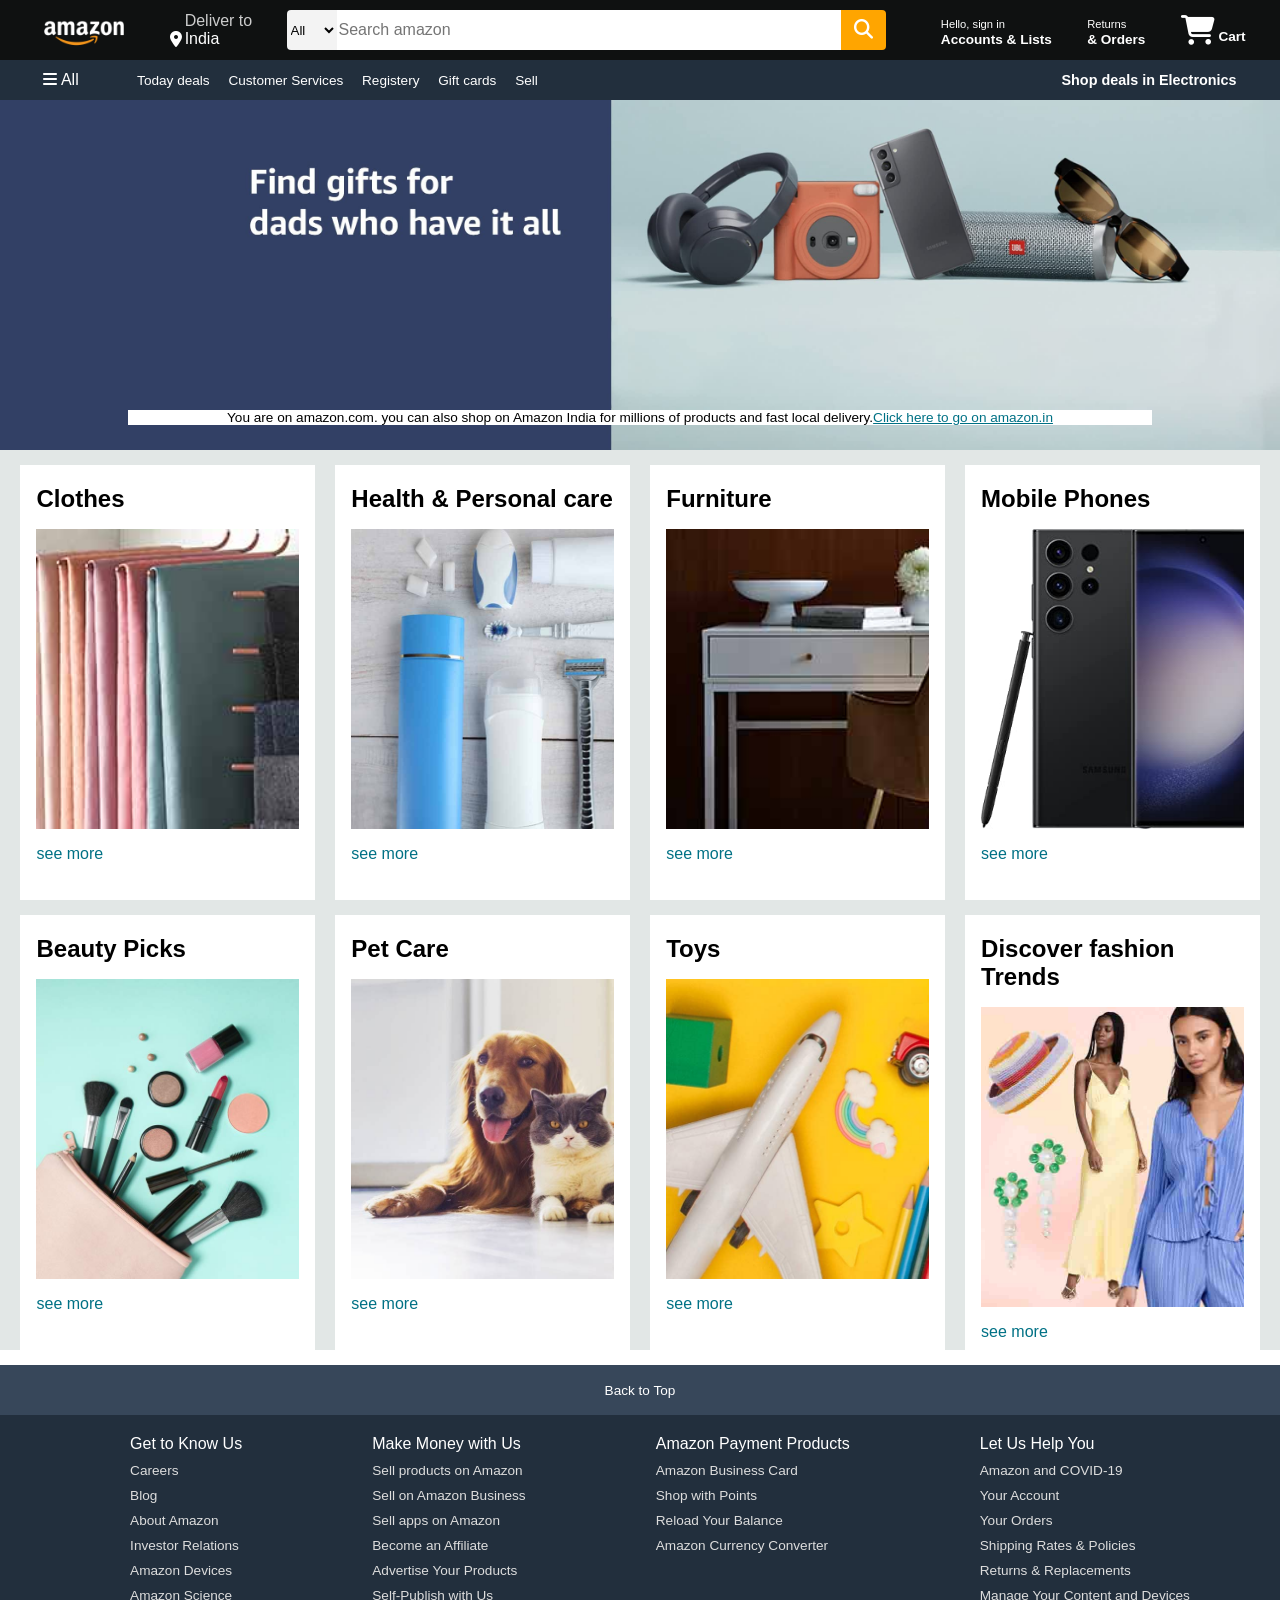
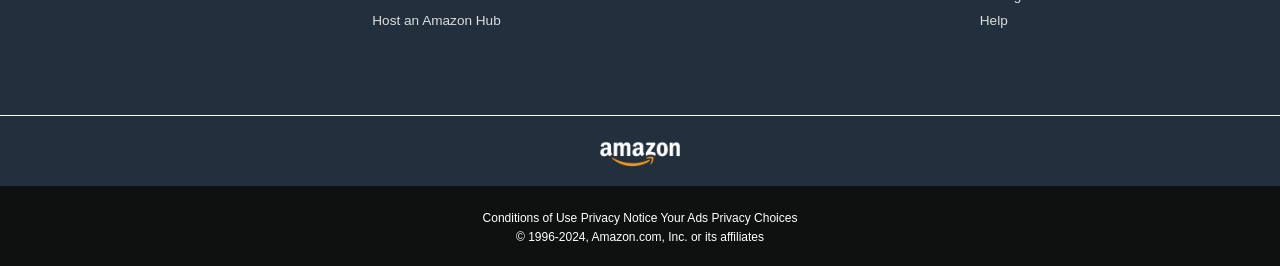
<file: index.html>
<!DOCTYPE html>
<html lang="en">
<head>
    <meta charset="UTF-8">
    <meta name="viewport" content="width=device-width, initial-scale=1.0">
    <title>Amazon</title>
    <link rel="stylesheet" href="https://cdnjs.cloudflare.com/ajax/libs/font-awesome/6.6.0/css/all.min.css"
        integrity="sha512-Kc323vGBEqzTmouAECnVceyQqyqdsSiqLQISBL29aUW4U/M7pSPA/gEUZQqv1cwx4OnYxTxve5UMg5GT6L4JJg=="
        crossorigin="anonymous" referrerpolicy="no-referrer" />
    <link rel="stylesheet" href="style.css">
</head>
<body>
    <header>
        <div class="navbar">
            <div class="nav-logo border">
                <div class="logo"></div>
            </div>

            <div class="nav-address border">
                <p class="add-first">Deliver to</p>
                <div class="add-icon">
                    <i class="fa-solid fa-location-dot"></i>
                    <p class="add-sec">India</p>
                </div>
            </div>

            <div class="nav-search">
                <select class="search-select">
                    <option>All</option>
                </select>
                <input type="text" placeholder="Search amazon" class="input">
                <div class="search-icon">
                    <i class="fa-solid fa-magnifying-glass"></i>
                </div>
            </div>

            <div class="nav-signin border">
                <p><span>Hello, sign in</span></p>
                <p class="nav-second">Accounts & Lists</p>
            </div>

            <div class="return border">
                <p><span>Returns</span></p>
                <p class="nav-second">& Orders</p>
            </div>

            <div class="nav-cart border">
                <i class="fa-solid fa-cart-shopping"></i>
                Cart
            </div>
        </div>  

        <div class="panel">
            <div class="panel-all">
                <i class="fa-solid fa-bars"></i>    
                All
            </div>
            <div class="panel-options">
                <p>Today deals</p>
                <p>Customer Services</p>
                <p>Registery</p>
                <p>Gift cards</p>
                <p>Sell</p>
            </div>
            <div class="shop">
                <p>Shop deals in Electronics</p>
            </div>
        </div>     
        
    </header>   
    
    <div class="hero-section">
        <div class="hero-message">
            <p>You are on amazon.com. you can also shop on Amazon India for millions of products and fast local delivery.<a href="#">Click here to go on amazon.in</a></p>
        </div>
    </div>

    <div class="shop-section">
        <div class="box1 box">
            <div class="box-content">
                <h2>Clothes</h2>
            <div class="boximage" style="background-image: url('box1_image.jpg');"></div>
            <p>see more</p>
        </div>
        </div>
        <div class="box2 box">
                <div class="box-content">
                    <h2>Health & Personal care</h2>
                    <div class="boximage" style="background-image: url('box2_image.jpg');"></div>
                    <p>see more</p>
                </div>
        </div>
        <div class="box3 box">
                <div class="box-content">
                    <h2>Furniture</h2>
                    <div class="boximage" style="background-image: url('box3_image.jpg');"></div>
                    <p>see more</p>
                </div>
            </div>
        <div class="box4 box">
            <div class="box-content">
                <h2>Mobile Phones</h2>
                <div class="boximage" style="background-image: url('box4_image.jpg');"></div>
                <p>see more</p>
            </div>
        </div>
        <div class="box5 box">
            <div class="box-content">
                <h2>Beauty Picks</h2>
                <div class="boximage" style="background-image: url('box5_image.jpg');"></div>
                <p>see more</p>
            </div>
        </div>
        <div class="box6 box">
            <div class="box-content">
                <h2>Pet Care</h2>
                <div class="boximage" style="background-image: url('box6_image.jpg');"></div>
                <p>see more</p>
            </div>
        </div>
        <div class="box7 box">
            <div class="box-content">
                <h2>Toys</h2>
                <div class="boximage" style="background-image: url('box7_image.jpg');"></div>
                <p>see more</p>
            </div>
        </div>
        <div class="box8 box">
            <div class="box-content">
                <h2>Discover fashion Trends</h2>
                <div class="boximage" style="background-image: url('box8_image.jpg');"></div>
                <p>see more</p>
            </div>
        </div>
    </div>

    <footer>
        <div class="foot-panel1">
            Back to Top
        </div>
        <div class="foot-panel2">
            <ul>
                <p>Get to Know Us</p>
                <a>Careers</a>
                <a>Blog</a>
                <a>About Amazon</a>
                <a>Investor Relations</a>
                <a>Amazon Devices</a>
                <a>Amazon Science</a>
            </ul>
            <ul>
                <p>Make Money with Us</p>
                <a>Sell products on Amazon</a>
                <a>Sell on Amazon Business</a>
                <a>Sell apps on Amazon</a>
                <a>Become an Affiliate</a>
                <a>Advertise Your Products</a>
                <a>Self-Publish with Us</a>
                <a>Host an Amazon Hub</a>
            </ul>

            <ul>
                <p>Amazon Payment Products</p>
                <a>Amazon Business Card</a>
                <a>Shop with Points</a>
                <a>Reload Your Balance</a>
                <a>Amazon Currency Converter</a>
            </ul>

            <ul>
                <p>Let Us Help You</p>
                <a>Amazon and COVID-19</a>
                <a>Your Account</a>
                <a>Your Orders</a>
                <a>Shipping Rates & Policies</a>
                <a>Returns & Replacements</a>
                <a>Manage Your Content and Devices</a>
                <a>Help</a>
            </ul>
        </div>

        <div class="foot-panel3">
            <div class="logo"></div>
        </div>
        
        <div class="foot-panel4">
            <div class="pages">
                <a>Conditions of Use</a>
                <a>Privacy Notice</a>
                <a>Your Ads Privacy Choices</a>
            </div>
            <div class="copyright">
                © 1996-2024, Amazon.com, Inc. or its affiliates
            </div>
        </div>
    </footer>
</body>
</html>
</file>
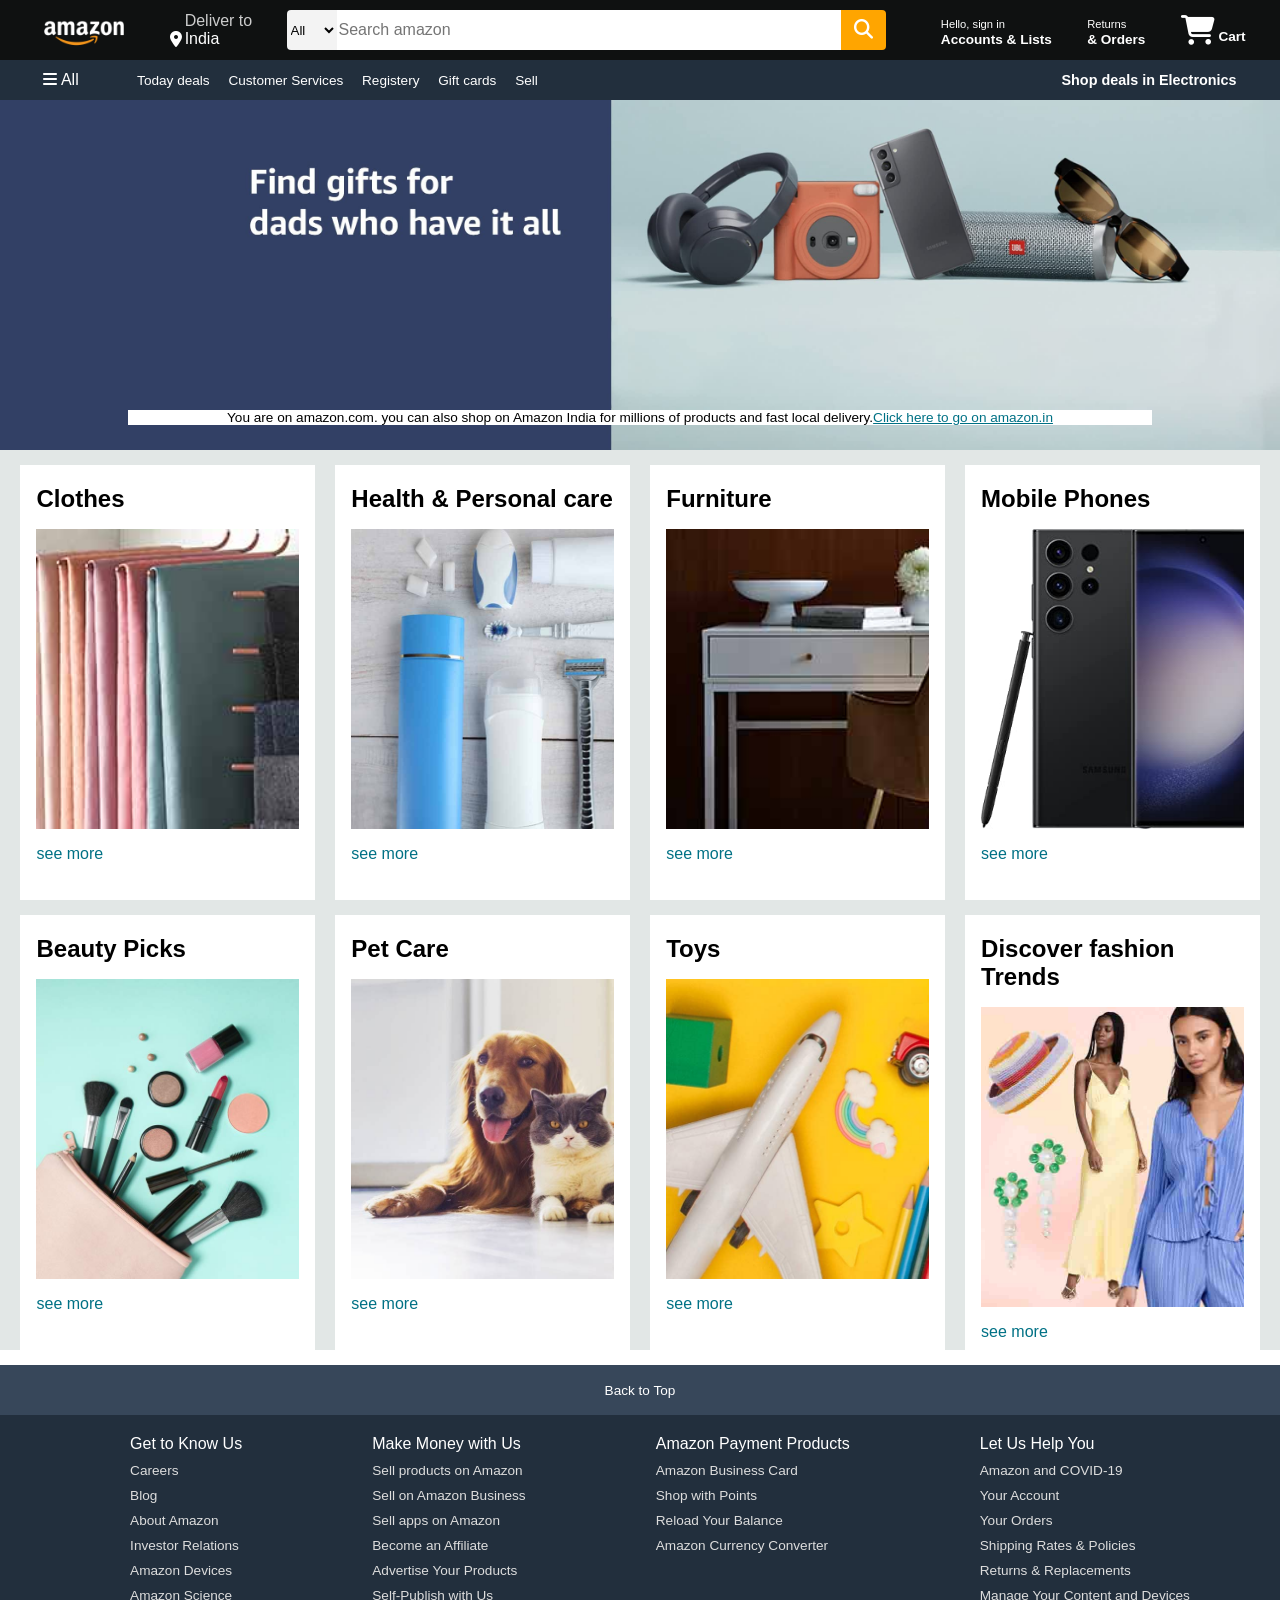
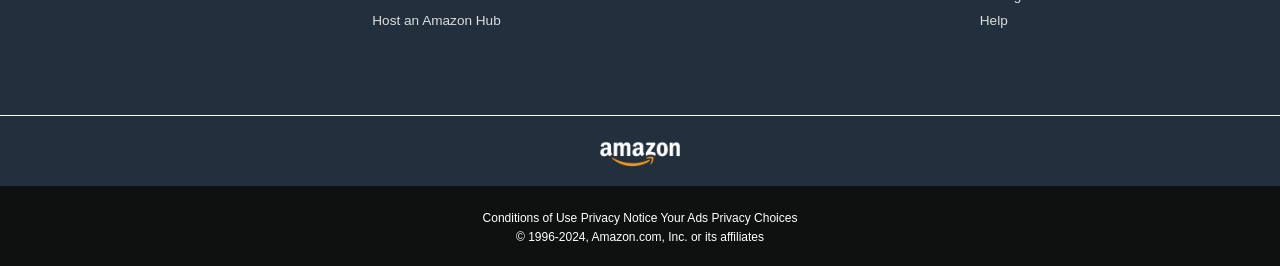
<file: Amazon/index.html>
<!DOCTYPE html>
<html lang="en">
<head>
    <meta charset="UTF-8">
    <meta name="viewport" content="width=device-width, initial-scale=1.0">
    <title>Amazon</title>
    <link rel="stylesheet" href="https://cdnjs.cloudflare.com/ajax/libs/font-awesome/6.6.0/css/all.min.css"
        integrity="sha512-Kc323vGBEqzTmouAECnVceyQqyqdsSiqLQISBL29aUW4U/M7pSPA/gEUZQqv1cwx4OnYxTxve5UMg5GT6L4JJg=="
        crossorigin="anonymous" referrerpolicy="no-referrer" />
    <link rel="stylesheet" href="style.css">
</head>
<body>
    <header>
        <div class="navbar">
            <div class="nav-logo border">
                <div class="logo"></div>
            </div>

            <div class="nav-address border">
                <p class="add-first">Deliver to</p>
                <div class="add-icon">
                    <i class="fa-solid fa-location-dot"></i>
                    <p class="add-sec">India</p>
                </div>
            </div>

            <div class="nav-search">
                <select class="search-select">
                    <option>All</option>
                </select>
                <input type="text" placeholder="Search amazon" class="input">
                <div class="search-icon">
                    <i class="fa-solid fa-magnifying-glass"></i>
                </div>
            </div>

            <div class="nav-signin border">
                <p><span>Hello, sign in</span></p>
                <p class="nav-second">Accounts & Lists</p>
            </div>

            <div class="return border">
                <p><span>Returns</span></p>
                <p class="nav-second">& Orders</p>
            </div>

            <div class="nav-cart border">
                <i class="fa-solid fa-cart-shopping"></i>
                Cart
            </div>
        </div>  

        <div class="panel">
            <div class="panel-all">
                <i class="fa-solid fa-bars"></i>    
                All
            </div>
            <div class="panel-options">
                <p>Today deals</p>
                <p>Customer Services</p>
                <p>Registery</p>
                <p>Gift cards</p>
                <p>Sell</p>
            </div>
            <div class="shop">
                <p>Shop deals in Electronics</p>
            </div>
        </div>     
        
    </header>   
    
    <div class="hero-section">
        <div class="hero-message">
            <p>You are on amazon.com. you can also shop on Amazon India for millions of products and fast local delivery.<a href="#">Click here to go on amazon.in</a></p>
        </div>
    </div>

    <div class="shop-section">
        <div class="box1 box">
            <div class="box-content">
                <h2>Clothes</h2>
            <div class="boximage" style="background-image: url('box1_image.jpg');"></div>
            <p>see more</p>
        </div>
        </div>
        <div class="box2 box">
                <div class="box-content">
                    <h2>Health & Personal care</h2>
                    <div class="boximage" style="background-image: url('box2_image.jpg');"></div>
                    <p>see more</p>
                </div>
        </div>
        <div class="box3 box">
                <div class="box-content">
                    <h2>Furniture</h2>
                    <div class="boximage" style="background-image: url('box3_image.jpg');"></div>
                    <p>see more</p>
                </div>
            </div>
        <div class="box4 box">
            <div class="box-content">
                <h2>Mobile Phones</h2>
                <div class="boximage" style="background-image: url('box4_image.jpg');"></div>
                <p>see more</p>
            </div>
        </div>
        <div class="box5 box">
            <div class="box-content">
                <h2>Beauty Picks</h2>
                <div class="boximage" style="background-image: url('box5_image.jpg');"></div>
                <p>see more</p>
            </div>
        </div>
        <div class="box6 box">
            <div class="box-content">
                <h2>Pet Care</h2>
                <div class="boximage" style="background-image: url('box6_image.jpg');"></div>
                <p>see more</p>
            </div>
        </div>
        <div class="box7 box">
            <div class="box-content">
                <h2>Toys</h2>
                <div class="boximage" style="background-image: url('box7_image.jpg');"></div>
                <p>see more</p>
            </div>
        </div>
        <div class="box8 box">
            <div class="box-content">
                <h2>Discover fashion Trends</h2>
                <div class="boximage" style="background-image: url('box8_image.jpg');"></div>
                <p>see more</p>
            </div>
        </div>
    </div>

    <footer>
        <div class="foot-panel1">
            Back to Top
        </div>
        <div class="foot-panel2">
            <ul>
                <p>Get to Know Us</p>
                <a>Careers</a>
                <a>Blog</a>
                <a>About Amazon</a>
                <a>Investor Relations</a>
                <a>Amazon Devices</a>
                <a>Amazon Science</a>
            </ul>
            <ul>
                <p>Make Money with Us</p>
                <a>Sell products on Amazon</a>
                <a>Sell on Amazon Business</a>
                <a>Sell apps on Amazon</a>
                <a>Become an Affiliate</a>
                <a>Advertise Your Products</a>
                <a>Self-Publish with Us</a>
                <a>Host an Amazon Hub</a>
            </ul>

            <ul>
                <p>Amazon Payment Products</p>
                <a>Amazon Business Card</a>
                <a>Shop with Points</a>
                <a>Reload Your Balance</a>
                <a>Amazon Currency Converter</a>
            </ul>

            <ul>
                <p>Let Us Help You</p>
                <a>Amazon and COVID-19</a>
                <a>Your Account</a>
                <a>Your Orders</a>
                <a>Shipping Rates & Policies</a>
                <a>Returns & Replacements</a>
                <a>Manage Your Content and Devices</a>
                <a>Help</a>
            </ul>
        </div>

        <div class="foot-panel3">
            <div class="logo"></div>
        </div>
        
        <div class="foot-panel4">
            <div class="pages">
                <a>Conditions of Use</a>
                <a>Privacy Notice</a>
                <a>Your Ads Privacy Choices</a>
            </div>
            <div class="copyright">
                © 1996-2024, Amazon.com, Inc. or its affiliates
            </div>
        </div>
    </footer>
</body>
</html>
</file>
<file: style.css>
*{
    margin: 0;
    font-family: arial;
    border: border-box;
}
.navbar{
    height: 60px;
    background-color: #0f1111;
    color: white;
    display: flex;
    align-items: center;
    justify-content: space-evenly;
}
.nav-logo{
    height: 50px;
    width: 100px;
}
.logo{
    background-image: url("amazon_logo.png");
    background-size: cover;
    height: 50px;
    width: 100%;
}
.border{
    border: 1.5px solid transparent;
}
.border:hover{
    border: 1.5px solid white;
}

/** Box 2 **/

.add-first{
    color: #cccccc;
    font: 0.85rem;
    margin-left: 15px;
}

.add-sec{
    font: 1rem;
    margin-left: 3px;
}

.add-icon{
    display: flex;
    align-items: center;
}

/** Box 3 **/

.nav-search{
    display: flex;
    width: 620px;
    height: 40px;
    border-radius: 4px;

}

.search-select{
    background-color: #f3f3f3;
    width: 50px;
    border-top-left-radius: 4px;
    border-bottom-left-radius: 4px;
    border: none;
}

.input{
    width: 500px;
    font-size: 1rem;
    border: none;
}

.search-icon{
    width: 45px;
    background-color: orange;
    display: flex;
    justify-content: center;
    align-items: center;
    font-size: 1.2rem;
    border-top-right-radius: 4px;
    border-bottom-right-radius: 4px;
}

.nav-search:hover{
    border: 2px solid orange;
}

/** box 4 **/

span{
    font-size: 0.7rem;
}

.nav-second{
    font-size: 0.85rem;
    font-weight: 700;
}

/** box 6 **/
.nav-cart i {
    font-size: 30px;
}


.nav-cart{
    font-size: 0.85rem;
    font-weight: 700;
}

/** panel **/

.panel{
    height: 40px;
    background-color: #222f3d;
    display: flex;
    color: white;
    align-items: center;
    justify-content: space-evenly;
}

.panel-options p{
    display: inline;
    margin-left: 15px;
}

.panel-options{
    width: 70%;
    font-size: 0.85rem;
}

.shop{
    font-size: 0.9rem;
    font-weight: 700;
}

/** hero section **/

.hero-section{
    background-image: url("hero_image.jpg");
    height: 350px;
    background-size: cover;
    display: flex;
    justify-content: center;
    align-items: flex-end;
}

.hero-message{
    background-color: white;
    color: black;
    font-size: 0.85rem;
    width: 80%;
    margin-bottom: 25px;
    display: flex;
    justify-content: center;

}

.hero-message a {
    color: #007185;
}

/** shop section **/

.shop-section{
    display: flex;
    flex-wrap: wrap;
    justify-content: space-evenly;
    background-color: #e2e7e6;

}

.box{
    width: 23%;
    height: 400px;
    background-color: white;
    padding: 20px 0px 15px;
    margin-top: 15px;
}

.boximage{
    height: 300px;
    background-size: cover;
    margin-top: 1rem;
    margin-bottom: 1rem;
}

.box-content{
    margin-left: 1rem;
    margin-right: 1rem;
}

.box-content p{
    color: #007185;
}

/** Footer **/

footer{
    margin-top: 15px;
    
}

.foot-panel1{
    background-color: #37475a;
    color: white;
    height: 50px;
    display: flex;
    justify-content: center;
    align-items: center;
    font-size: 0.85rem;
}

.foot-panel2{
    background-color: #222f3d;
    color: white;
    height: 300px;
    display: flex;
    justify-content: space-evenly;

}

ul{
    margin-top: 20px;
}

ul a{
    display: block;
    font-size: 0.85rem;
    margin-top: 10px;
    color: #dddddd;
}


.foot-panel3{
        background-color: #222f3d;
        color: white;
        border-top: 0.5px solid white;
        height: 70px;
        display: flex;
        justify-content: center;
        align-items: center;
}

.logo{
    background-image: url("amazon_logo.png");
    background-size: cover;
    height: 50px;
    width: 100px;

    }

    .foot-panel4{
        background-color: #0f1111;
        color: white;
        height: 80px;
        font-size: 0.75rem;
        text-align: center;
    }

    .pages{
        padding-top: 25px;
    }

    .copyright{
        padding-top: 5px;
    }
</file>
<file: Amazon/style.css>
*{
    margin: 0;
    font-family: arial;
    border: border-box;
}
.navbar{
    height: 60px;
    background-color: #0f1111;
    color: white;
    display: flex;
    align-items: center;
    justify-content: space-evenly;
}
.nav-logo{
    height: 50px;
    width: 100px;
}
.logo{
    background-image: url("amazon_logo.png");
    background-size: cover;
    height: 50px;
    width: 100%;
}
.border{
    border: 1.5px solid transparent;
}
.border:hover{
    border: 1.5px solid white;
}

/** Box 2 **/

.add-first{
    color: #cccccc;
    font: 0.85rem;
    margin-left: 15px;
}

.add-sec{
    font: 1rem;
    margin-left: 3px;
}

.add-icon{
    display: flex;
    align-items: center;
}

/** Box 3 **/

.nav-search{
    display: flex;
    width: 620px;
    height: 40px;
    border-radius: 4px;

}

.search-select{
    background-color: #f3f3f3;
    width: 50px;
    border-top-left-radius: 4px;
    border-bottom-left-radius: 4px;
    border: none;
}

.input{
    width: 500px;
    font-size: 1rem;
    border: none;
}

.search-icon{
    width: 45px;
    background-color: orange;
    display: flex;
    justify-content: center;
    align-items: center;
    font-size: 1.2rem;
    border-top-right-radius: 4px;
    border-bottom-right-radius: 4px;
}

.nav-search:hover{
    border: 2px solid orange;
}

/** box 4 **/

span{
    font-size: 0.7rem;
}

.nav-second{
    font-size: 0.85rem;
    font-weight: 700;
}

/** box 6 **/
.nav-cart i {
    font-size: 30px;
}


.nav-cart{
    font-size: 0.85rem;
    font-weight: 700;
}

/** panel **/

.panel{
    height: 40px;
    background-color: #222f3d;
    display: flex;
    color: white;
    align-items: center;
    justify-content: space-evenly;
}

.panel-options p{
    display: inline;
    margin-left: 15px;
}

.panel-options{
    width: 70%;
    font-size: 0.85rem;
}

.shop{
    font-size: 0.9rem;
    font-weight: 700;
}

/** hero section **/

.hero-section{
    background-image: url("hero_image.jpg");
    height: 350px;
    background-size: cover;
    display: flex;
    justify-content: center;
    align-items: flex-end;
}

.hero-message{
    background-color: white;
    color: black;
    font-size: 0.85rem;
    width: 80%;
    margin-bottom: 25px;
    display: flex;
    justify-content: center;

}

.hero-message a {
    color: #007185;
}

/** shop section **/

.shop-section{
    display: flex;
    flex-wrap: wrap;
    justify-content: space-evenly;
    background-color: #e2e7e6;

}

.box{
    width: 23%;
    height: 400px;
    background-color: white;
    padding: 20px 0px 15px;
    margin-top: 15px;
}

.boximage{
    height: 300px;
    background-size: cover;
    margin-top: 1rem;
    margin-bottom: 1rem;
}

.box-content{
    margin-left: 1rem;
    margin-right: 1rem;
}

.box-content p{
    color: #007185;
}

/** Footer **/

footer{
    margin-top: 15px;
    
}

.foot-panel1{
    background-color: #37475a;
    color: white;
    height: 50px;
    display: flex;
    justify-content: center;
    align-items: center;
    font-size: 0.85rem;
}

.foot-panel2{
    background-color: #222f3d;
    color: white;
    height: 300px;
    display: flex;
    justify-content: space-evenly;

}

ul{
    margin-top: 20px;
}

ul a{
    display: block;
    font-size: 0.85rem;
    margin-top: 10px;
    color: #dddddd;
}


.foot-panel3{
        background-color: #222f3d;
        color: white;
        border-top: 0.5px solid white;
        height: 70px;
        display: flex;
        justify-content: center;
        align-items: center;
}

.logo{
    background-image: url("amazon_logo.png");
    background-size: cover;
    height: 50px;
    width: 100px;

    }

    .foot-panel4{
        background-color: #0f1111;
        color: white;
        height: 80px;
        font-size: 0.75rem;
        text-align: center;
    }

    .pages{
        padding-top: 25px;
    }

    .copyright{
        padding-top: 5px;
    }
</file>
